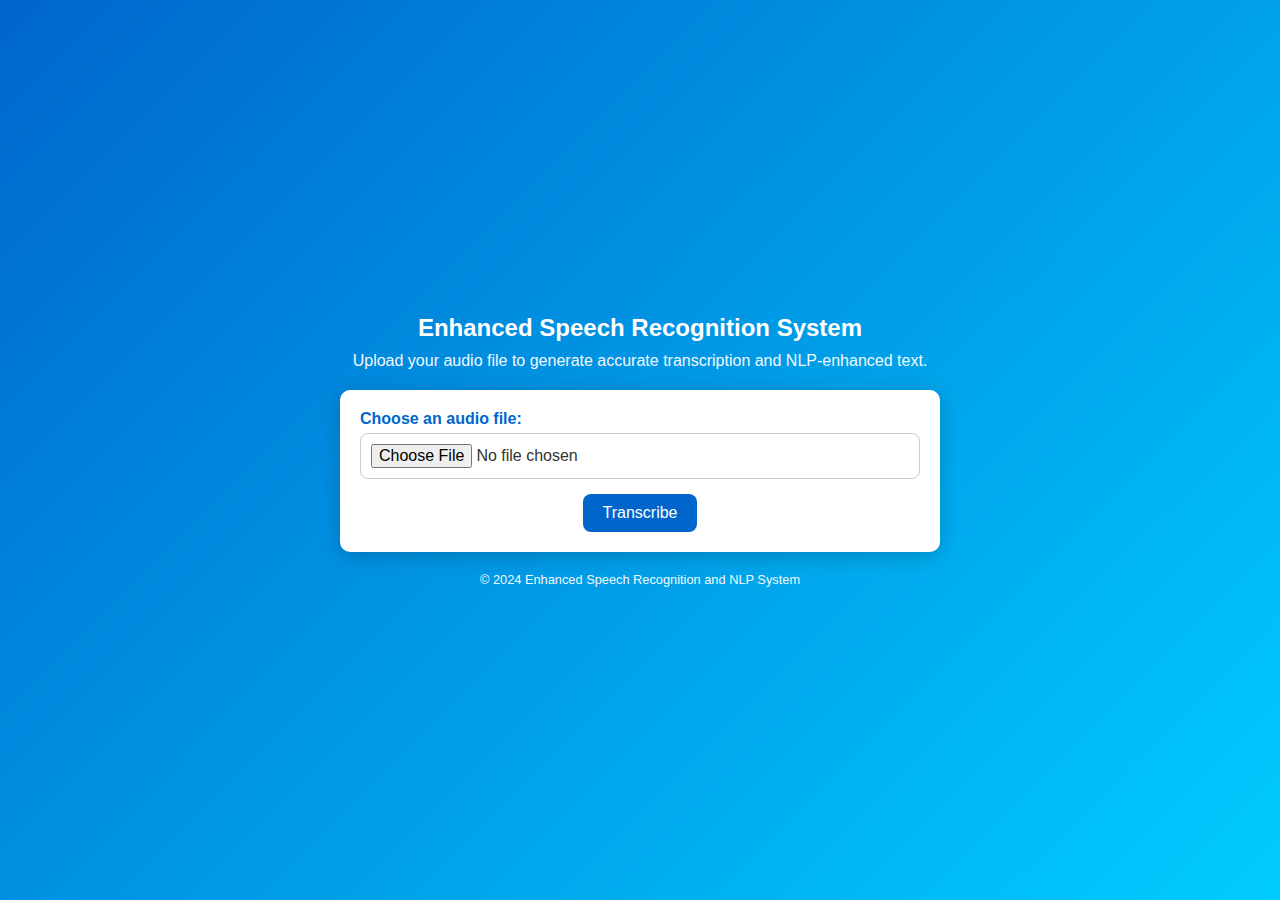
<file: index.html>
<!DOCTYPE html>
<html lang="en">
<head>
    <meta charset="UTF-8">
    <meta name="viewport" content="width=device-width, initial-scale=1.0">
    <title>Speech Recognition & NLP Testing</title>
    <link rel="stylesheet" href="/static/styles.css">
 
</head>
<body>
    <div class="container">
        <header class="header">
            <h1>Enhanced Speech Recognition System</h1>
            <p>Upload your audio file to generate accurate transcription and NLP-enhanced text.</p>
        </header>

        <div class="card">
            <form id="upload-form" action="https://speech-transcribition-model-backend.onrender.com/transcribe" method="POST" enctype="multipart/form-data">
                <div class="form-group">
                    <label for="audio-file">Choose an audio file:</label>
                    <input type="file" id="audioFile" name="file" accept="audio/*" required>
                    <!-- <input type="file" id="audio-file" name="file" accept="audio/*" required> -->
                </div>
                <button type="submit" class="btn">Transcribe</button>
            </form>
        </div>

        <footer class="footer">
            <p>&copy; 2024 Enhanced Speech Recognition and NLP System</p>
        </footer>
    </div>

    <script>
        const form = document.getElementById("uploadForm");
        form.addEventListener("submit", async (e) => {
            e.preventDefault();
            const file = document.getElementById("audioFile").files[0];
            const formData = new FormData();
            formData.append("audio", file);

            const response = await fetch("/transcribe", {
                method: "POST",
                body: formData,
            });

            const result = await response.json();
            const outputDiv = document.getElementById("output");
            outputDiv.innerHTML = `
                <h3>Transcription:</h3>
                <p>${result.transcription}</p>
                <h3>NLP Result:</h3>
                <p>${JSON.stringify(result.nlp_result, null, 2)}</p>
            `;
        });
    </script>
</body>
</html>
</file>
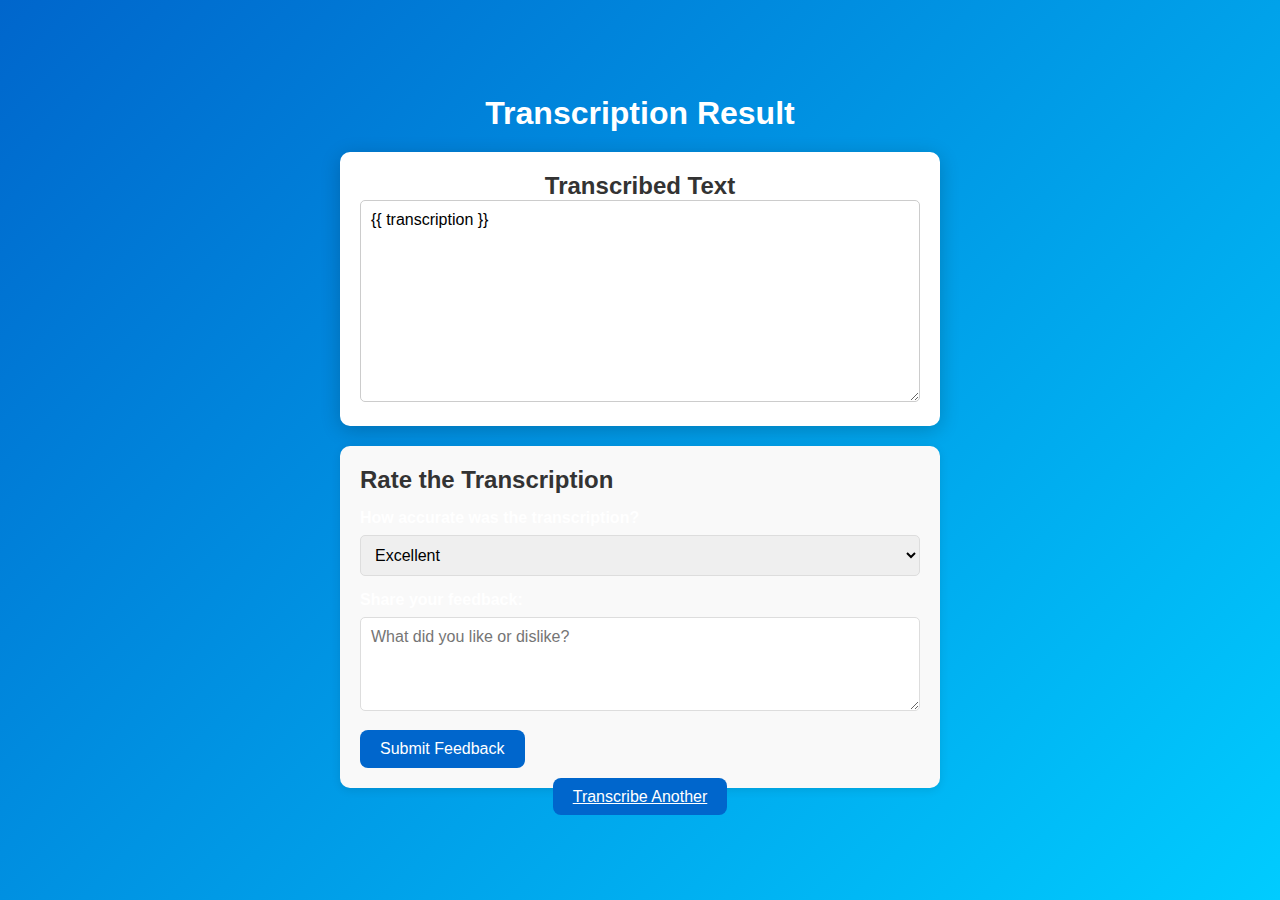
<file: result.html>
<!DOCTYPE html>
<html lang="en">
<head>
    <meta charset="UTF-8">
    <meta name="viewport" content="width=device-width, initial-scale=1.0">
    <title>Transcription Result</title>
    <link rel="stylesheet" href="/static/styles.css">
    <script src="https://code.jquery.com/jquery-3.6.0.min.js"></script>
</head>
<body>
    <div class="container">
        <header>
            <h1>Transcription Result</h1>
        </header>
        
        <!-- Display Transcribed Text -->
        <div class="card">
            <h2>Transcribed Text</h2>
            <textarea id="transcription-text" rows="10" class="transcription-box">{{ transcription }}</textarea>
        </div>

        <!-- Suggestions for Corrections -->
        <div id="prediction-box">
            <h3>Word Suggestions</h3>
            <ul id="predictions"></ul>
        </div>

        <!-- Feedback Form -->
        <div class="feedback-form">
            <h2>Rate the Transcription</h2>
            <form action="https://speech-transcribition-model-backend.onrender.com/submit_feedback" method="POST">
                <label for="rating">How accurate was the transcription?</label>
                <select id="rating" name="rating" required>
                    <option value="5">Excellent</option>
                    <option value="4">Good</option>
                    <option value="3">Average</option>
                    <option value="2">Poor</option>
                    <option value="1">Very Poor</option>
                </select>

                <label for="feedback">Share your feedback:</label>
                <textarea id="feedback" name="feedback" rows="4" placeholder="What did you like or dislike?"></textarea>

                <button type="submit" class="btn">Submit Feedback</button>
            </form>
        </div>
        
        <a href="/" class="btn">Transcribe Another</a>
    </div>

    <!-- JavaScript for Word Suggestions -->
    <script>
        $(document).ready(function () {
            const transcriptionBox = $("#transcription-text");
            const predictionBox = $("#prediction-box");
            const predictionsList = $("#predictions");

            // Hide prediction box initially
            predictionBox.hide();

            // Fetch word predictions dynamically
            transcriptionBox.on("keyup", function () {
                const text = $(this).val();
                const lastWord = text.split(" ").slice(-1)[0];

                if (lastWord.length > 2) {
                    // AJAX call to fetch predictions
                    $.ajax({
                        url: "/predict_word",
                        method: "POST",
                        contentType: "application/json",
                        data: JSON.stringify({ context: text }),
                        success: function (response) {
                            predictionsList.empty();
                            response.forEach((word) => {
                                predictionsList.append(`<li>${word}</li>`);
                            });
                            predictionBox.show();
                        },
                        error: function (err) {
                            console.error("Error fetching predictions:", err);
                        },
                    });
                } else {
                    predictionBox.hide();
                }
            });

            // Click on a prediction to replace the last word
            predictionsList.on("click", "li", function () {
                const selectedWord = $(this).text();
                const text = transcriptionBox.val();
                const words = text.split(" ");
                words[words.length - 1] = selectedWord;
                transcriptionBox.val(words.join(" "));
                predictionBox.hide();
            });
        });
    </script>

    <style>
        /* Styling for prediction box */
        #prediction-box {
            margin-top: 10px;
            border: 1px solid #ddd;
            border-radius: 5px;
            background: #f9f9f9;
            box-shadow: 0 4px 6px rgba(0, 0, 0, 0.1);
        }

        #predictions {
            list-style: none;
            padding: 10px;
            margin: 0;
        }

        #predictions li {
            padding: 5px 10px;
            cursor: pointer;
            border-bottom: 1px solid #eee;
        }

        #predictions li:hover {
            background-color: #f0f0f0;
        }

        .transcription-box {
            width: 100%;
            border: 1px solid #ccc;
            border-radius: 5px;
            padding: 10px;
            font-size: 16px;
            box-sizing: border-box;
        }
    </style>
</body>
</html>
</file>
<file: static/styles.css>
/* General Reset */
 * {
    margin: 0;
    padding: 0;
    box-sizing: border-box;
    font-family: 'Arial', sans-serif;
}

body {
    background: linear-gradient(135deg, #0066cc, #00ccff);
    color: #fff;
    display: flex;
    justify-content: center;
    align-items: center;
    min-height: 100vh;
}

/* Container */
.container {
    max-width: 500px;
    width: 90%;
    text-align: center;
}

/* Header */
.header {
    margin-bottom: 20px;
}

.header h1 {
    font-size: 1.5rem;
    margin-bottom: 10px;
}

.header p {
    font-size: 1rem;
    color: #f0f8ff;
}

/* Card */
.card {
    background-color: #fff;
    color: #333;
    border-radius: 12px;
    padding: 20px;
    box-shadow: 0 4px 20px rgba(0, 0, 0, 0.2);
    margin-bottom: 20px;
}

/* Form Group */
.form-group {
    margin-bottom: 15px;
    text-align: left;
}

.form-group label {
    display: block;
    margin-bottom: 5px;
    font-weight: bold;
    color: #0066cc;
}

.form-group input {
    width: 100%;
    padding: 10px;
    font-size: 1rem;
    border: 1px solid #ccc;
    border-radius: 8px;
}

/* Button */
.btn {
    background-color: #0066cc;
    color: #fff;
    padding: 10px 20px;
    border: none;
    border-radius: 8px;
    font-size: 1rem;
    cursor: pointer;
    transition: background-color 0.3s ease, transform 0.2s ease;
}

.btn:hover {
    background-color: #004d99;
    transform: scale(1.05);
}

/* Footer */
.footer {
    margin-top: 10px;
    font-size: 0.8rem;
    color: #f0f8ff;
}


body {
    background: linear-gradient(135deg, #0066cc, #00ccff);
    color: #fff;
    font-family: Arial, sans-serif;
    display: flex;
    justify-content: center;
    align-items: center;
    min-height: 100vh;
    margin: 0;
}

.container {
    width: 90%;
    max-width: 600px;
    text-align: center;
}

header h1 {
    font-size: 2rem;
    margin-bottom: 1rem;
}

.card {
    background: #fff;
    color: #333;
    border-radius: 10px;
    box-shadow: 0 4px 20px rgba(0, 0, 0, 0.2);
    padding: 20px;
    margin-top: 20px;
}

.card p {
    font-size: 1.2rem;
    margin: 15px 0;
}

.card .btn {
    background: #0066cc;
    color: #fff;
    padding: 10px 20px;
    text-decoration: none;
    border-radius: 8px;
    display: inline-block;
    transition: background 0.3s;
}

.card .btn:hover {
    background: #004d99;
}

.error-message {
    color: red;
    font-weight: bold;
    margin-bottom: 15px;
}


.feedback-form {
    margin-top: 20px;
    padding: 20px;
    background: #f9f9f9;
    border-radius: 10px;
    box-shadow: 0 2px 10px rgba(0, 0, 0, 0.1);
    text-align: left;
}

.feedback-form h2 {
    margin-bottom: 15px;
    color: #333;
}

.feedback-form label {
    display: block;
    margin-bottom: 8px;
    font-weight: bold;
}

.feedback-form select,
.feedback-form textarea {
    width: 100%;
    padding: 10px;
    margin-bottom: 15px;
    border: 1px solid #ddd;
    border-radius: 5px;
    font-size: 1rem;
}

.feedback-form textarea {
    resize: vertical;
}

.feedback-form .btn {
    display: inline-block;
    background: #0066cc;
    color: #fff;
    padding: 10px 20px;
    text-decoration: none;
    border-radius: 8px;
    font-size: 1rem;
    transition: background 0.3s;
}

.feedback-form .btn:hover {
    background: #004d99;
}

#prediction-box {
    position: absolute;
    background: #f9f9f9;
    border: 1px solid #ddd;
    border-radius: 5px;
    max-width: 300px;
    z-index: 1000;
    margin-top: 5px;
}

#predictions {
    list-style: none;
    padding: 0;
    margin: 0;
}

#predictions li {
    padding: 8px 12px;
    cursor: pointer;
    border-bottom: 1px solid #eee;
}

#predictions li:hover {
    background-color: #e0e0e0;
}
</file>
